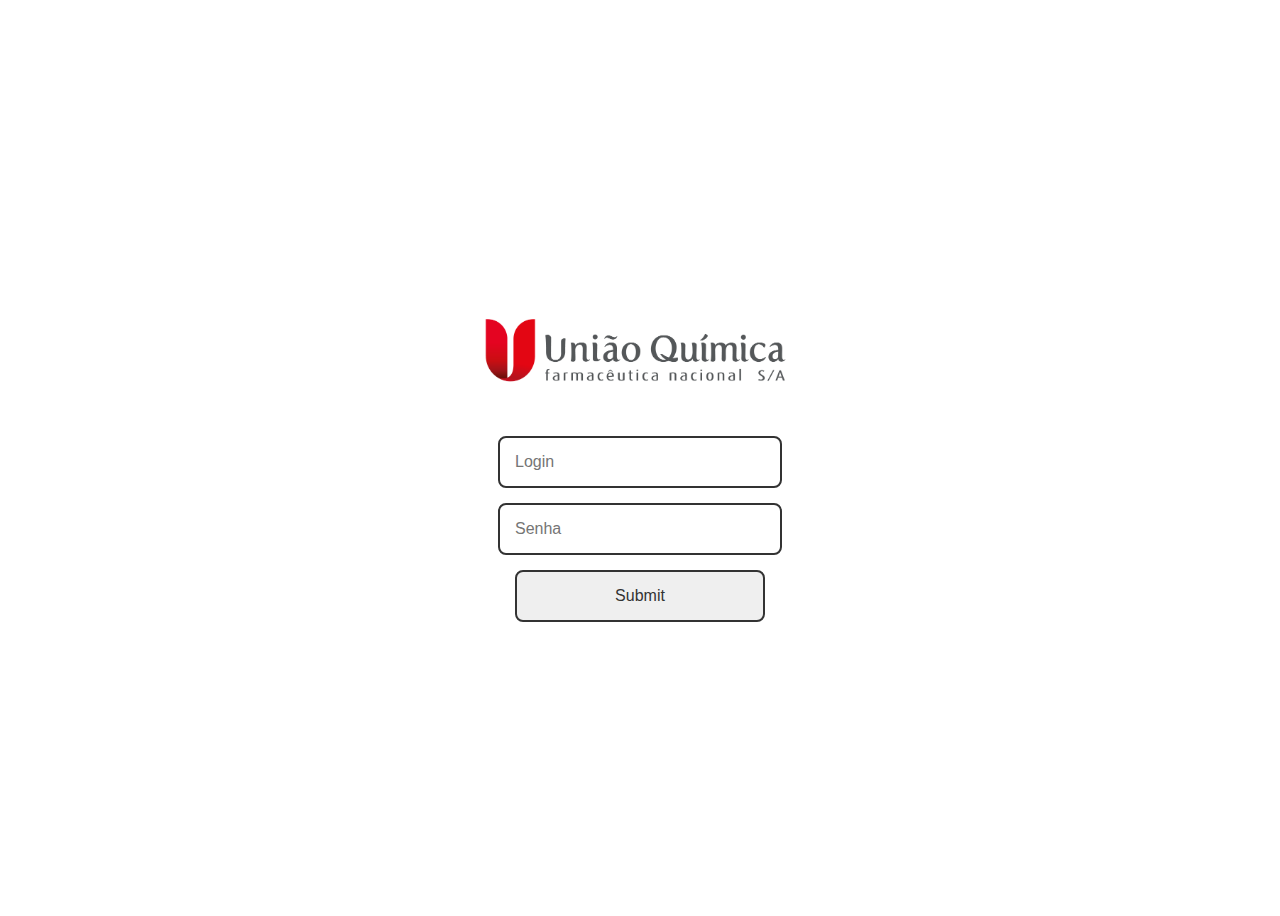
<file: index.html>
<!DOCTYPE html>
<html lang="pt-br">

    <head>
        <meta charset="UTF-8">
        <meta http-equiv="X-UA-Compatible" content="IE=edge">
        <meta name="viewport" content="width=device-width, initial-scale=1.0">
        <title>Login JS</title>
        <style>
            form {
                align-items: center;
                display: flex;
                flex-direction: column;
                height: 100vh;
                justify-content: center;
            }


            input {
                border: 2px solid #333;
                border-radius: 8px;
                color: #333;
                font-size: 1em;
                margin-bottom: 15px;
                max-width: 250px;
                outline: none;
                padding: 15px;
                width: 100%;
            }

            img{
                border: px solid #333;
                border-radius: 8px;
                color: #333;
                font-size: 1em;
                margin-bottom: 15px;
                max-width: 350px;
                outline: none;
                padding: 15px;
                width: 100%;
            }
        </style>



    </head>

    <body>


        <body>

            <form>

                <div class="center">
                    <img src="images.jpg" alt="img" height="70%" width="70%" right="90px">
                    
                </div>
                <input type="text" placeholder="Login" id="login">
                <input type="password" placeholder="Senha" id="senha">
                <input type="submit" onclick="logar(); return false">

            </form>


            <script>


                function logar() {

                    var login = document.getElementById('login').value;
                    var senha = document.getElementById('senha').value;

                    if (login == "fabri" && senha == "fabri") {
                        
                        location.href = "login.html";
                    } else {
                        alert('Usuario ou senha incorretos');
                    }

                }

            </script>

        </body>

</html>
</file>
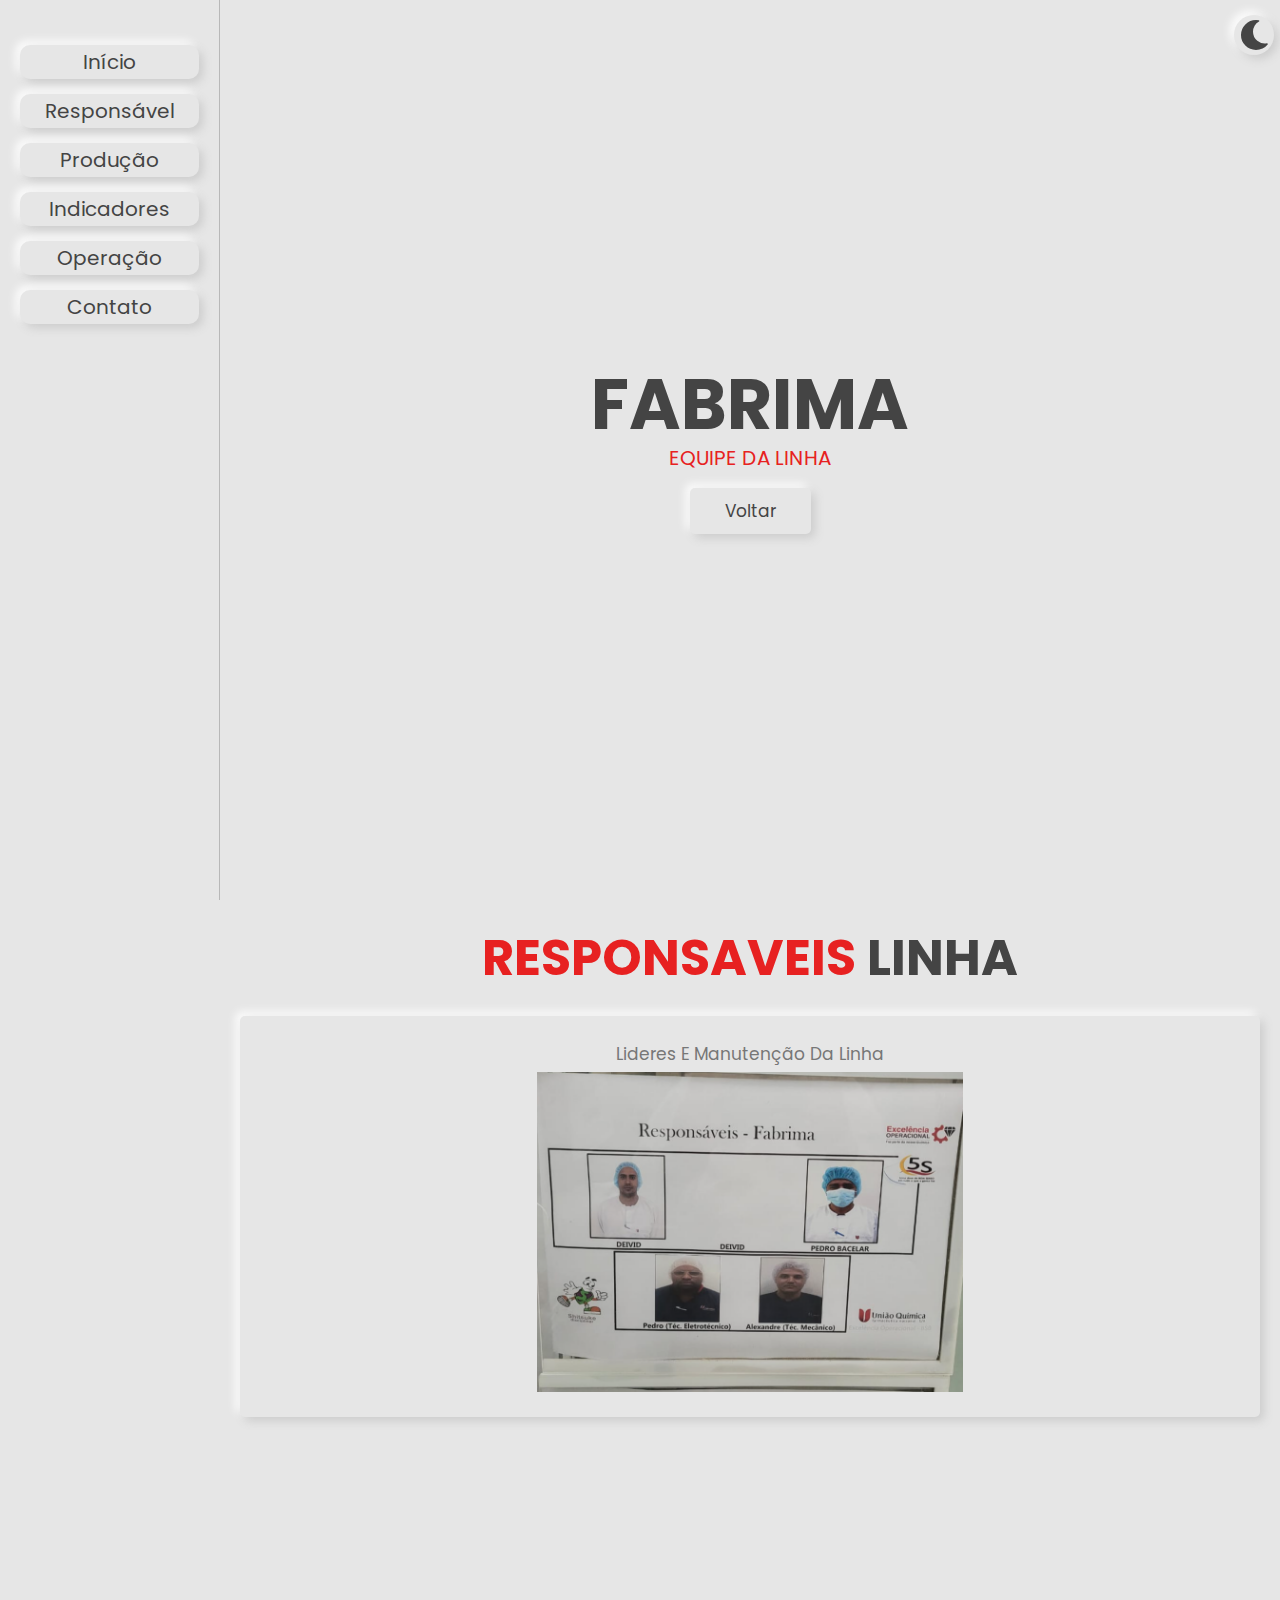
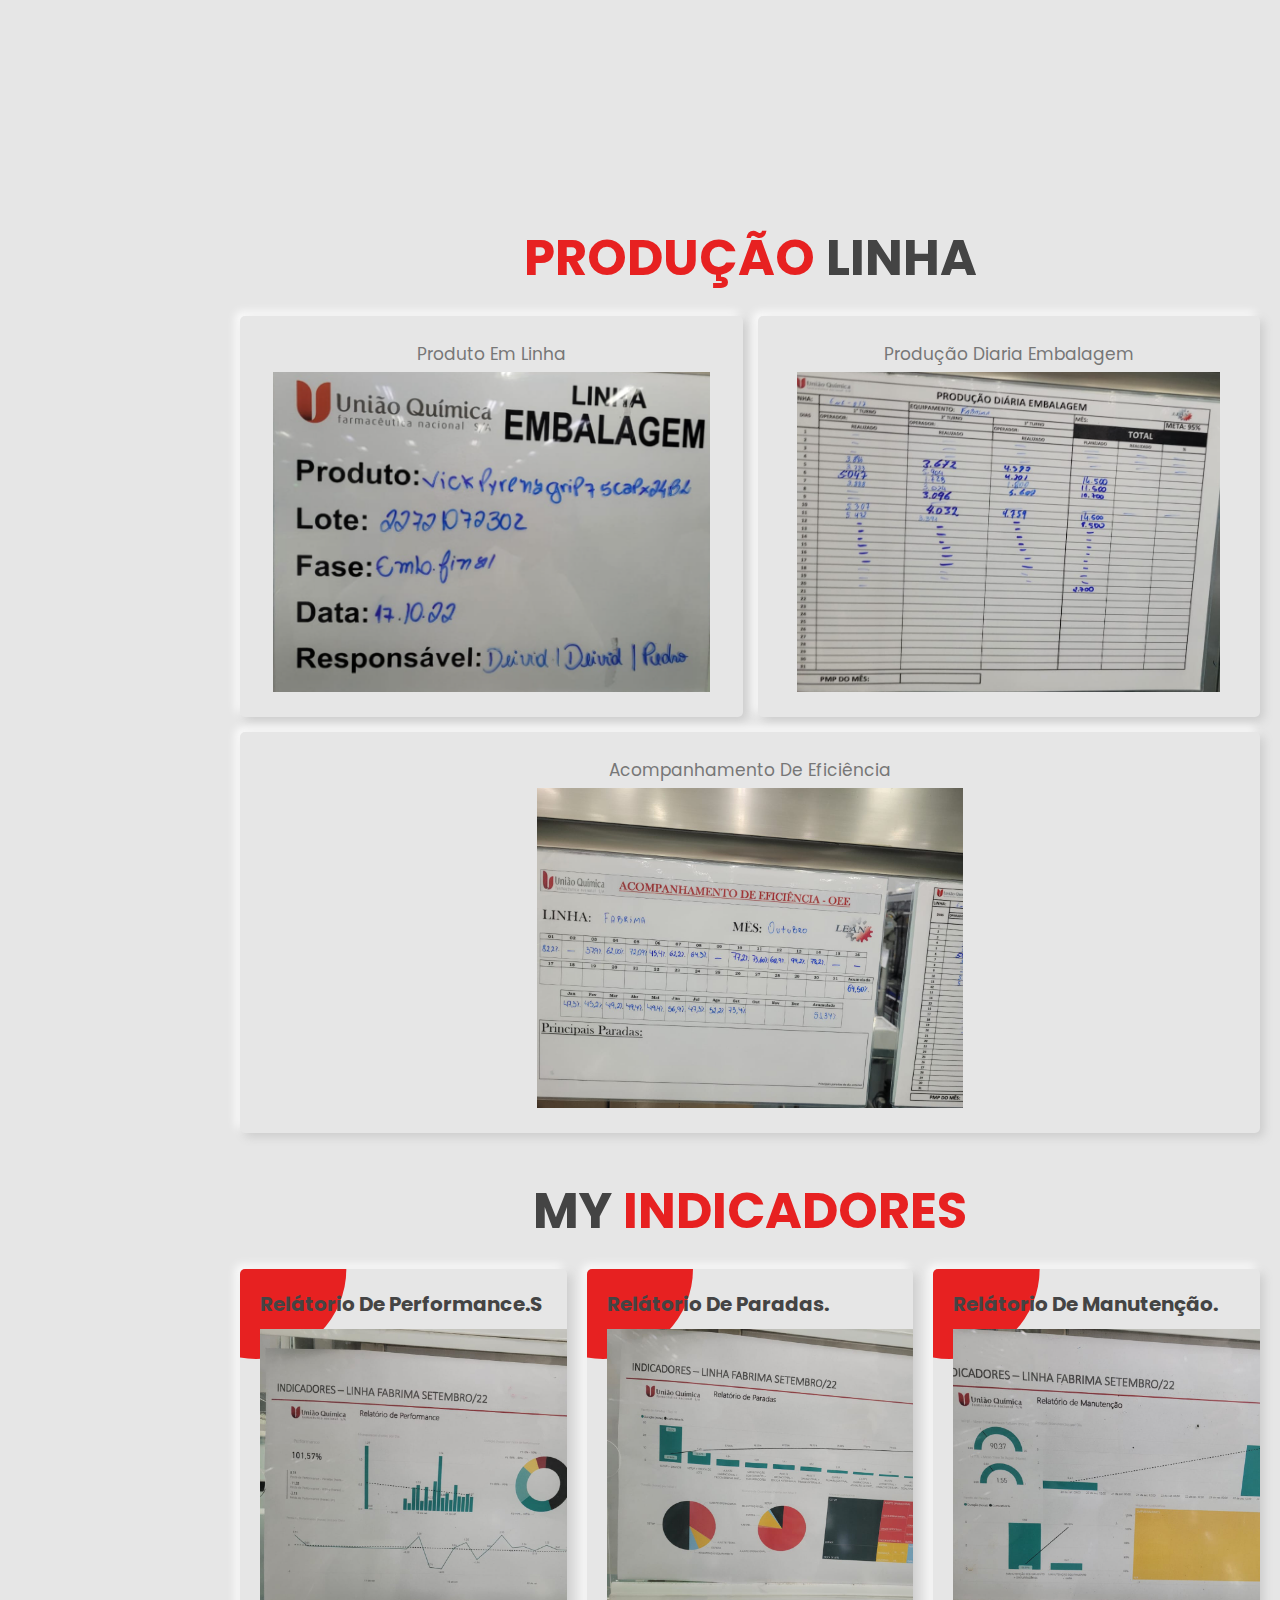
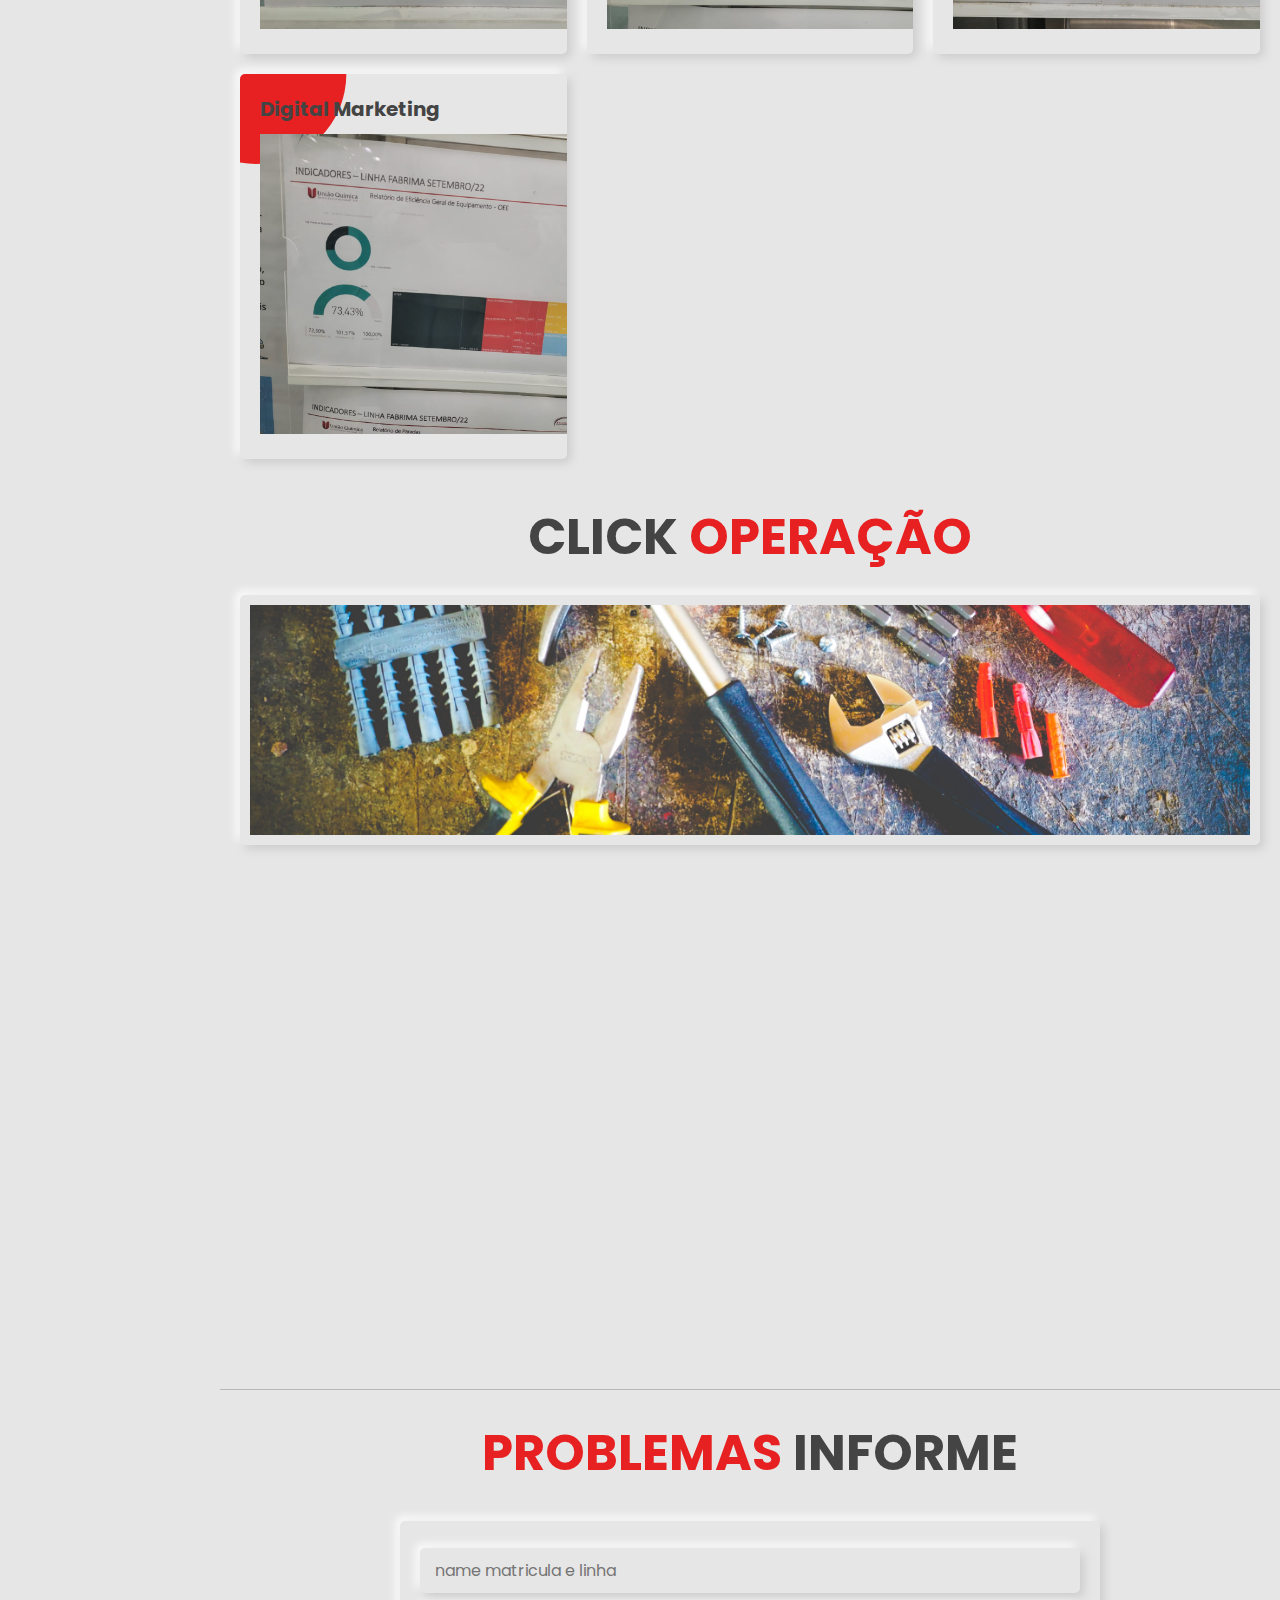
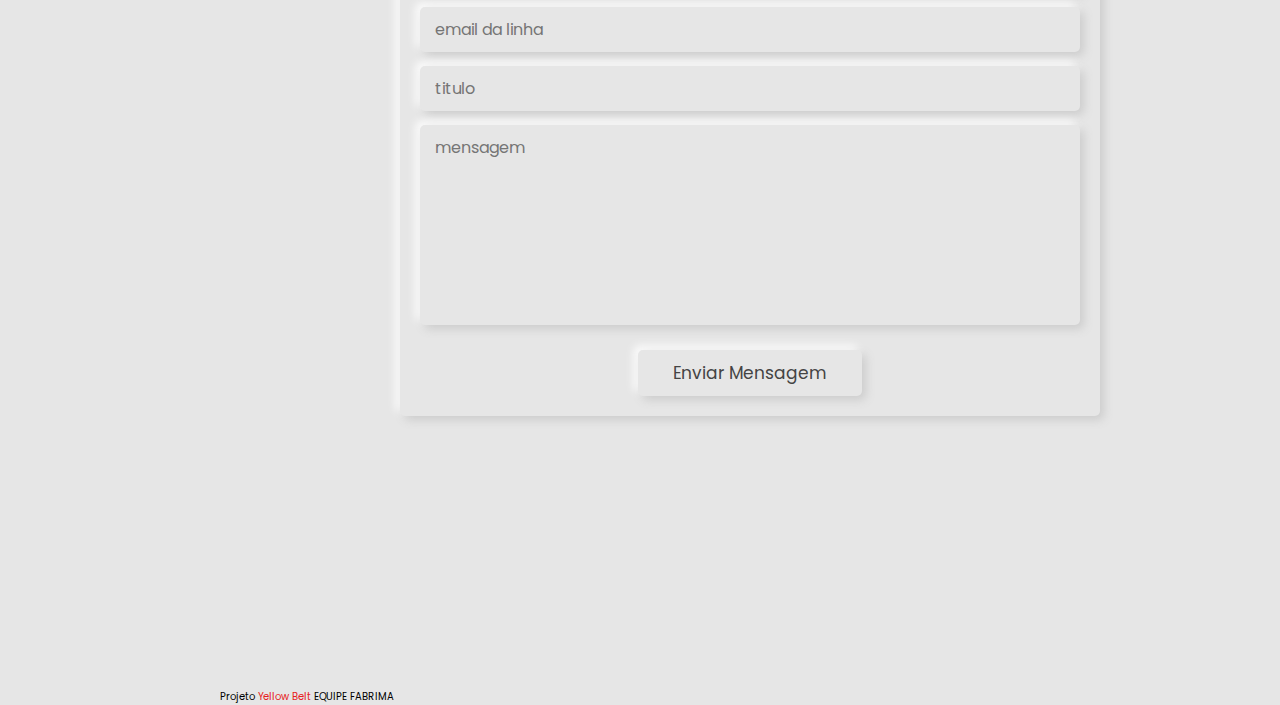
<file: solidos/fabrima/index.html>
<!DOCTYPE html>
<html lang="pt-br">

    <head>
        <meta charset="UTF-8">
        <meta http-equiv="X-UA-Compatible" content="IE=edge">
        <meta name="viewport" content="width=device-width, initial-scale=1.0">
        <title>complete responsive personal portfolio website desgin</title>

        <!-- font awesome cdn link  -->
        <link rel="stylesheet" href="https://cdnjs.cloudflare.com/ajax/libs/font-awesome/5.15.4/css/all.min.css">

        <!-- custom css file link  -->
        <link rel="stylesheet" href="style.css">

    </head>

    <body>

        <!-- header section starts  -->

        <header class="header">



            <nav class="navbar">
                <a href="#início">Início</a>
                <a href="#Responsável">Responsável</a>
                <a href="#Produção">Produção</a>
                <a href="#Indicadores">Indicadores</a>
                <a href="#Operação">Operação</a>
                <a href="#Contato">Contato</a>

            </nav>

        </header>

        <!-- header section ends -->

        <div id="menu-btn" class="fas fa-bars"></div>

        <!-- theme toggler  -->

        <div id="theme-toggler" class="fas fa-moon"></div>

        <!-- home section starts  -->

        <section class="início" id="início">

            <div class="content">
                <h3>FABRIMA</h3>
                <p>EQUIPE DA LINHA</p>
                <a href="/index2.html" class="btn">Voltar</a>
            </div>


        </section>

        <!-- home section ends -->

        <!-- about section starts  -->

        <section class="Responsável" id="Responsável">

            <h1 class="heading"> <span>Responsaveis</span> LINHA </h1>

            <div class="row">

                <div class="box-container">
                    <div class="box">
                        <h3> </h3>
                        <p> Lideres e Manutenção da Linha </p>
                    <a href="image/resposaveirs.jpg">    <img src="image/resposaveirs.jpg" alt="image" height="320"> </a>
                    </div>
                </div>
            </div>

        </section>

        <section class="Produção" id="Produção">

            <h1 class="heading"> <span>Produção</span> LINHA </h1>

            <div class="row">

                <div class="box-container">
                    <div class="box">
                        <h3></h3>
                        <p>produto em linha </p>
                         <a href="image/produto.jpg">   <img src="image/produto.jpg" alt="image" height="320"> </a>
                    </div>
                    <div class="box">
                        <h3></h3>
                        <p>Produção diaria Embalagem</p>
                       <a href="image/produção diaria.jpg"> <img src="image/produção diaria.jpg" alt="image" height="320"> </a>
                    </div>
                    <div class="box">
                        <h3></h3>
                      <a href="image/Acompanhamento  de eficiência - oee.jpg"> <p>Acompanhamento de eficiência </p> 
                        <img src="image/Acompanhamento  de eficiência - oee.jpg" alt="image" height="320"></a>
                    </div>

                </div>


            </div>


        </section>

        <!-- about section ends -->

        <!-- services section starts  -->

        <section class="Indicadores" id="Indicadores">

            <h1 class="heading"> my <span>indicadores</span> </h1>

            <div class="box-container">

                <div class="box">
                    <i class="#"></i>
                    <h3>Relátorio De Performance.s</h3>
                    <a href="image/Relatório de Performance.jpg"><img src="image/Relatório de Performance.jpg" alt="image" height="300px"> </a>
                </div>

                <div class="box">
                    <i class="#"></i>
                    <h3>Relátorio De Paradas.</h3>
                   <a href="image/Relátorio de Paradas.jpg"> <img src="image/Relátorio de Paradas.jpg" alt="image" height="300px"> </a>
                </div>

                <div class="box">
                    <i class="#"></i>
                    <h3>Relátorio De Manutenção.</h3>
                   <a href="image/Relátorio de Manutenção.jpg"> <img src="image/Relátorio de Manutenção.jpg" alt="image" height="300px"> </a>
                </div>

                <div class="box">
                    <i class="#"></i>
                    <h3>digital marketing</h3>
                   <a href="image/Relátorio de Eficiência Geral de Equipamento - OEE.jpg"> <img src="image/Relátorio de Eficiência Geral de Equipamento - OEE.jpg" alt="image" height="300px"> </a>
                </div>



            </div>

        </section>

        <!-- services section ends -->

        <!-- portfolio section starts  -->

        <section class="Operação" id="Operação">

            <h1 class="heading"> click <span>Operação</span> </h1>
               
            <div class="box-container">

        <div class="box">
            <img src="image/FERRAMENTARIA.png" alt="">
            <div class="content">
                <h3>Parametros e Set Up <BR>Produtos e formatos</BR></h3>
                <a href="imageOperaçao/operaçao.html" class="btn">ENTRAR</a>
            </div>
        </div>



            </div>

        </section>

        <!-- portfolio section ends -->

        <!-- contact section starts -->

        <section class="Contato" id="Contato">

            <h1 class="heading"> <span>Problemas </span> Informe </h1>

            <form action="">
                <input type="text" placeholder="name matricula e linha" class="box">
                <input type="email" placeholder="email da linha" class="box">
                <input type="text" placeholder="titulo" class="box">
                <textarea name="" class="box" placeholder="mensagem" id="" cols="30" rows="10"></textarea>
                <input type="submit" value="enviar mensagem" class="btn">
            </form>

        </section>

        <!-- contact section ends -->

        <div class="credits"> projeto <span>yellow belt</span> EQUIPE FABRIMA </div>













        <!-- custom js file link  -->
        <script src="script.js">
       </script>

    </body>

</html>
</file>
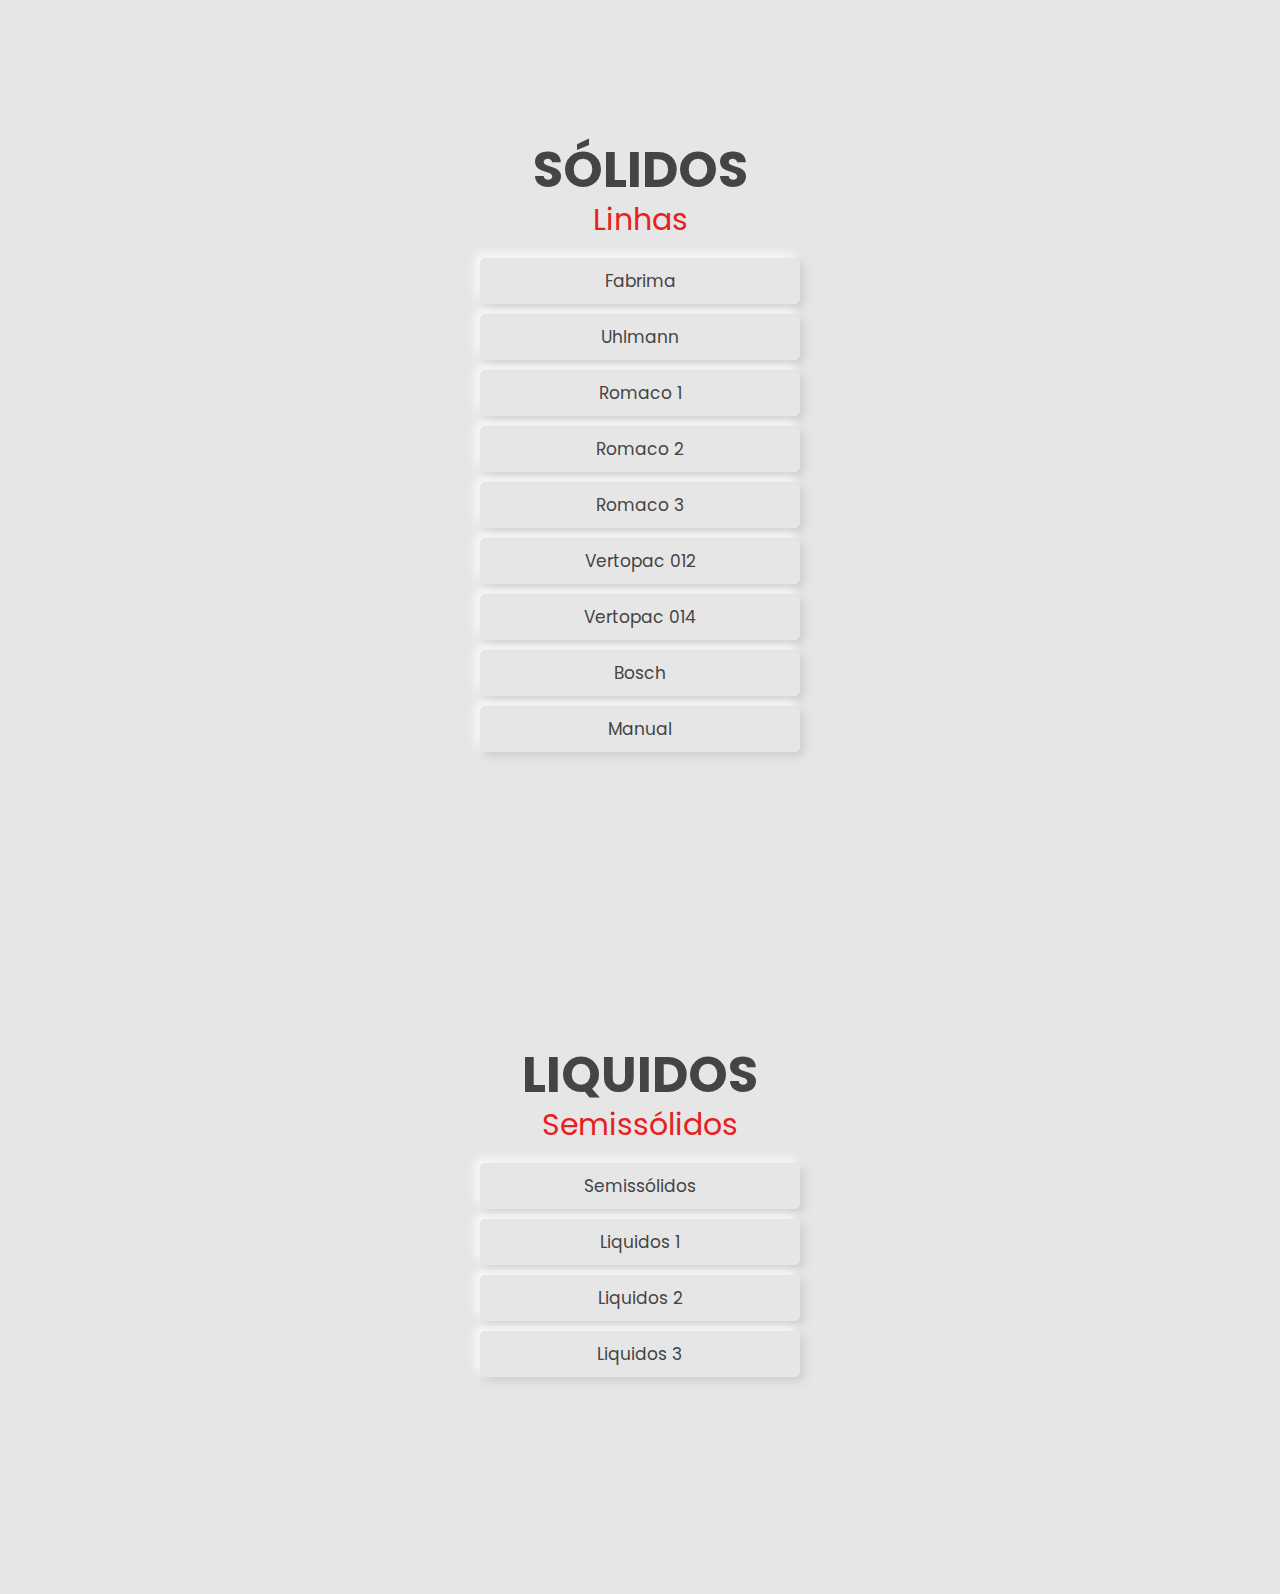
<file: solidos.html>
<!DOCTYPE html>
<html lang="pt-br">
<head>
    <meta charset="UTF-8">
    <meta http-equiv="X-UA-Compatible" content="IE=edge">
    <meta name="viewport" content="width=device-width, initial-scale=1.0">
    <title>complete responsive personal portfolio website desgin</title>

    <!-- font awesome cdn link  -->
    <link rel="stylesheet" href="https://cdnjs.cloudflare.com/ajax/libs/font-awesome/5.15.4/css/all.min.css">

    <!-- custom css file link  -->
    <link rel="stylesheet" href="solidos/css/style.css">
    <style>
        

    </style>

</head>
<body> <br><br><br><br>
    
<section class="home" id="home">

    <div class="content">
        <h3>Sólidos</h3> 

        <p>linhas</p>
       

        <dl>
             <dd><a href="solidos/fabrima/index.html" class="btn">Fabrima</a> </dd>
             <dd><a href="solidos/uhlmann/index.html" class="btn">Uhlmann</a></dd>
             <dd><a href="romaco 1/index.html" class="btn">Romaco 1</a></dd>
             <dd><a href="romaco 2/index.html" class="btn">Romaco 2</a></dd>
             <dd><a href="romaco 3/index.html" class="btn">Romaco 3</a></dd>
             <dd><a href="vertopac 12/index.html" class="btn">Vertopac 012</a></dd>
             <dd><a href="vertopac 14/index.html" class="btn">Vertopac 014</a></dd>
             <dd><a href="bosch/index.html" class="btn">Bosch</a></dd>
             <dd><a href="manual/index.html" class="btn">Manual</a></dd>
        </dl>
    </div>
    
</section>

<section class="home" id="home">

    <div class="content">
        <h3>Liquidos </h3>

        <p>Semissólidos</p>

        <dl>
            <dd><a href="semissolidos/index.html" class="btn">Semissólidos</a> </dd>
            <dd><a href="liquidos 1/index.html" class="btn">Liquidos 1</a></dd>
            <dd><a href="liquidos 2/index.html" class="btn">Liquidos 2</a></dd>
            <dd><a href="liquidos 3/index.html" class="btn">Liquidos 3</a></dd>
        </dl>
    </div>

</section>

<script src="solidos/js/script.js"></script>

</body>
</html>
</file>
<file: solidos/fabrima/style.css>
@import url('https://fonts.googleapis.com/css2?family=Poppins:wght@100;200;300;400;500;600;700&display=swap');

:root {
    --green: #E72121;
    --black: #444;
    --light-color: #777;
    --bg-color: #e6e6e6;
    --border: .1rem solid rgba(0, 0, 0, .2);
    --box-shadow: .4rem .4rem 1rem #ccc,
        -.4rem -.4rem 1rem #fff;
    --box-shadow-inset: .4rem .4rem 1rem #ccc inset,
        -.4rem -.4rem 1rem #fff inset;
}

* {
    font-family: 'Poppins', sans-serif;
    margin: 0;
    padding: 0;
    box-sizing: border-box;
    outline: none;
    border: none;
    text-decoration: none;
    text-transform: capitalize;
    transition: .2s linear;
}

html {
    font-size: 62.5%;
    overflow-x: hidden;
    scroll-behavior: smooth;
}

body {
    background: var(--bg-color);
    padding-left: 22rem;
}

body.active {
    --black: #fff;
    --light-color: #ddd;
    --bg-color: #222;
    --border: .1rem solid rgba(0, 0, 0, .4);
    --box-shadow: .4rem .4rem 1rem #111,
        -.4rem -.4rem 1rem #333;
    --box-shadow-inset: .4rem .4rem 1rem #111 inset,
        -.4rem -.4rem 1rem #333 inset;
}

section {
    min-height: 100vh;
    padding: 2rem;
}

.btn {
    margin-top: 1rem;
    display: inline-block;
    padding: 1rem 3.5rem;
    border-radius: .5rem;
    font-size: 1.7rem;
    cursor: pointer;
    background: none;
    color: var(--black);
    box-shadow: var(--box-shadow);

}

.btn:hover {
    box-shadow: var(--box-shadow-inset);
    color: var(--green);
}

.heading {
    text-align: center;
    font-size: 5rem;
    color: var(--black);
    text-transform: uppercase;
    padding-bottom: 2rem;
}

.heading span {
    color: var(--green);
    text-transform: uppercase;
}

.header {
    position: fixed;
    top: 0;
    left: 0;
    z-index: 999;
    background: var(--bg-color);
    width: 22rem;
    border-right: var(--border);
    height: 100%;
    padding: 2rem;
    text-align: center;
}

.header .user img {
    margin: 1rem 0;
    border: 1rem solid transparent;
    border-radius: 50%;
    height: 18rem;
    width: 18rem;
    box-shadow: var(--box-shadow);
}

.header .user h3 {
    color: var(--black);
    font-size: 2.5rem;
}

.header .user p {
    color: var(--green);
    font-size: 1.5rem;
}

.header .navbar {
    padding-top: 1rem;
}

.header .navbar a {
    display: block;
    margin: 1.5rem 0;
    padding: .2rem;
    border-radius: 1rem;
    font-size: 2rem;
    box-shadow: var(--box-shadow);
    color: var(--black);

}

.header .navbar a:hover {
    box-shadow: var(--box-shadow-inset);
    color: var(--green);
}

#menu-btn {
    position: fixed;
    top: 1.5rem;
    left: 0.6rem;
    z-index: 1000;
    height: 4rem;
    width: 4rem;
    line-height: 4rem;
    border-radius: 0%;
    font-size: 3rem;
    cursor: pointer;
    box-shadow: var(--box-shadow);
    text-align: center;
    color: var(--black);
    background: var(--bg-color);
    display: none;
}

#menu-btn:hover {
    color: var(--green);
    box-shadow: var(--box-shadow-inset);
}

#theme-toggler {
    position: fixed;
    top: 1.5rem;
    right: 0.6rem;
    z-index: 1000;
    height: 4rem;
    width: 4rem;
    line-height: 4rem;
    border-radius: 50%;
    font-size: 3rem;
    cursor: pointer;
    box-shadow: var(--box-shadow);
    text-align: center;
    color: var(--black);
    background: var(--bg-color);
}

#theme-toggler:hover {
    color: var(--green);
    box-shadow: var(--box-shadow-inset);
}

.início {
    display: flex;
    flex-flow: column;
    align-items: center;
    justify-content: center;
    text-align: center;
}

.início .content h3 {
    font-size: 7rem;
    color: var(--black);
    line-height: 1.1;
    text-transform: uppercase;
}

.início .content p {
    font-size: 2rem;
    color: var(--green);
    padding-bottom: .5rem;
}

.início .share {
    position: relative;
    top: 10rem;
    border-radius: .5rem;
    box-shadow: var(--box-shadow);
    padding: 1rem;
}

.início .share a {
    height: 5rem;
    width: 5rem;
    line-height: 5rem;
    box-shadow: var(--box-shadow);
    margin: .5rem;
    font-size: 2rem;
    color: var(--black);
    border-radius: .5rem;
}

.início .share a:hover {
    box-shadow: var(--box-shadow-inset);
    color: var(--green);
}

.início .row {
    display: flex;
    align-items: center;
    flex-wrap: wrap-reverse;
    gap: 2rem;
}

.início .row .box-container {
    flex: 1 1 40rem;
    display: flex;
    gap: 1.5rem;
    flex-wrap: wrap;
}

.início .row .box-container .box {
    flex: 1 1 18rem;
    text-align: center;
    padding: 2rem;
    border-radius: .5rem;
    box-shadow: var(--box-shadow);
}

.início .row .box-container .box h3 {
    font-size: 5rem;
    color: var(--black);
    line-height: 1.1;
}

.início .row .box-container .box p {
    font-size: 1.7rem;
    color: var(--light-color);
    padding: .5rem 0;
}

.início .row .content {
    flex: 1 1 40rem;
}

.início .row .content h3 {
    font-size: 3.5rem;
    color: var(--black);
    line-height: 1.8;
}

.início .row .content h3 span {
    color: var(--green);
}

.início .row .content p {
    font-size: 1.7rem;
    color: var(--light-color);
    line-height: 1.8;
    padding: 1rem 0;
}

.início .row:nth-child(3) {
    padding-top: 2rem;
}

.início .row .progress {
    flex: 1 1 40rem;
}

.início .row .progress h3 {
    color: var(--black);
    font-weight: normal;
    font-size: 2rem;
    display: flex;
    align-items: center;
    justify-content: space-between;
}

.início .row .progress .bar {
    box-shadow: var(--box-shadow);
    border-radius: 5rem;
    height: 2rem;
    padding: .5rem;
    margin: 1rem 0;
}

.início .row .progress .bar span {
    display: block;
    height: 100%;
    background: var(--green);
    border-radius: 5rem;
}








.Responsável .row {
    display: flex;
    align-items: center;
    flex-wrap: wrap-reverse;
    gap: 2rem;
}

.Responsável .row .box-container {
    flex: 1 1 40rem;
    display: flex;
    gap: 1.5rem;
    flex-wrap: wrap;
}

.Responsável .row .box-container .box {
    flex: 1 1 18rem;
    text-align: center;
    padding: 2rem;
    border-radius: .5rem;
    box-shadow: var(--box-shadow);
}

.Responsável .row .box-container .box h3 {
    font-size: 5rem;
    color: var(--black);
    line-height: 1.1;
}

.Responsável .row .box-container .box p {
    font-size: 1.7rem;
    color: var(--light-color);
    padding: .5rem 0;
}

.Responsável .row .content {
    flex: 1 1 40rem;
}

.Responsável .row .content h3 {
    font-size: 3.5rem;
    color: var(--black);
    line-height: 1.8;
}

.Responsável .row .content h3 span {
    color: var(--green);
}

.Responsável .row .content p {
    font-size: 1.7rem;
    color: var(--light-color);
    line-height: 1.8;
    padding: 1rem 0;
}

.Responsável .row:nth-child(3) {
    padding-top: 2rem;
}

.Responsável .row .progress {
    flex: 1 1 40rem;
}

.Responsável .row .progress h3 {
    color: var(--black);
    font-weight: normal;
    font-size: 2rem;
    display: flex;
    align-items: center;
    justify-content: space-between;
}

.Responsável .row .progress .bar {
    box-shadow: var(--box-shadow);
    border-radius: 5rem;
    height: 2rem;
    padding: .5rem;
    margin: 1rem 0;
}

.Responsável .row .progress .bar span {
    display: block;
    height: 100%;
    background: var(--green);
    border-radius: 5rem;
}
















.Produção .row {
    display: flex;
    align-items: center;
    flex-wrap: wrap-reverse;
    gap: 2rem;
}

.Produção .row .box-container {
    flex: 1 1 40rem;
    display: flex;
    gap: 1.5rem;
    flex-wrap: wrap;
}

.Produção .row .box-container .box {
    flex: 1 1 18rem;
    text-align: center;
    padding: 2rem;
    border-radius: .5rem;
    box-shadow: var(--box-shadow);
}

.Produção .row .box-container .box h3 {
    font-size: 5rem;
    color: var(--black);
    line-height: 1.1;
}

.Produção .row .box-container .box p {
    font-size: 1.7rem;
    color: var(--light-color);
    padding: .5rem 0;
}

.Produção .row .content {
    flex: 1 1 40rem;
}

.Produção .row .content h3 {
    font-size: 3.5rem;
    color: var(--black);
    line-height: 1.8;
}

.Produção .row .content h3 span {
    color: var(--green);
}

.Produção .row .content p {
    font-size: 1.7rem;
    color: var(--light-color);
    line-height: 1.8;
    padding: 1rem 0;
}

.Produção .row:nth-child(3) {
    padding-top: 2rem;
}

.Produção .row .progress {
    flex: 1 1 40rem;
}

.Produção .row .progress h3 {
    color: var(--black);
    font-weight: normal;
    font-size: 2rem;
    display: flex;
    align-items: center;
    justify-content: space-between;
}

.Produção .row .progress .bar {
    box-shadow: var(--box-shadow);
    border-radius: 5rem;
    height: 2rem;
    padding: .5rem;
    margin: 1rem 0;
}

.Produção .row .progress .bar span {
    display: block;
    height: 100%;
    background: var(--green);
    border-radius: 5rem;
}







.Indicadores .box-container {
    display: grid;
    grid-template-columns: repeat(auto-fit, minmax(27rem, 1fr));
    gap: 2rem;

}

.Indicadores .box-container .box {
    padding: 2rem;
    border-radius: .5rem;
    box-shadow: var(--box-shadow);
    position: relative;
    z-index: 0;
    overflow: hidden;
}

.Indicadores .box-container .box i {
    font-size: 4rem;
    padding-bottom: 5rem;
    color: #fff;
}

.Indicadores .box-container .box h3 {
    font-size: 2rem;
    padding-bottom: 1rem;
    color: var(--black);
}

.Indicadores .box-container .box p {
    font-size: 1.4rem;
    line-height: 1.8;
    color: var(--light-color);
}

.Indicadores .box-container .box::before {
    content: '';
    position: absolute;
    top: 0;
    left: 0;
    height: 100%;
    width: 100%;
    background: var(--green);
    z-index: -1;
    clip-path: circle(9rem at 5% 0%);
    transition: .3s linear;
}

.Indicadores .box-container .box:hover::before {
    clip-path: circle(100%);
}

.Indicadores .box-container .box:hover>* {
    color: #fff;
}






.Operação .box-container {
    display: grid;
    grid-template-columns: repeat(auto-fit, minmax(27rem, 1fr));
    gap: 2rem;
}

.Operação .box-container .box {
    height: 25rem;
    border-radius: .5rem;
    overflow: hidden;
    box-shadow: var(--box-shadow);
    position: relative;
    border: 1rem solid transparent;
}

.Operação .box-container .box img {
    height: 100%;
    width: 100%;
    object-fit: cover;
}

.Operação .box-container .box .content {
    position: absolute;
    top: 0;
    left: 0;
    height: 100%;
    width: 100%;
    background: var(--bg-color);
    display: grid;
    place-items: center;
    transform: scale(0);
}

.Operação .box-container .box:hover .content {
    transform: scale(1);
}

.Operação .box-container .box .content h3 {
    font-size: 2.5rem;
    color: var(--black);
    text-transform: uppercase;
    transform: translateY(-5rem);
    opacity: 0;
    transition-delay: .3s;
}

.Operação .box-container .box:hover .content h3 {
    transform: translateY(0rem);
    opacity: 1;
}






.Contato form {
    margin: 1rem auto;
    max-width: 70rem;
    border-radius: .5rem;
    box-shadow: var(--box-shadow);
    padding: 2rem;
}

.Contato form .box {
    padding: 1rem 1.5rem;
    width: 100%;
    background: none;
    color: var(--black);
    font-size: 1.6rem;
    text-transform: none;
    margin: .7rem 0;
    box-shadow: var(--box-shadow);
    border-radius: .5rem;
}

.Contato form textarea {
    height: 20rem;
    resize: none;
}

.Contato form .box:focus {
    box-shadow: var(--box-shadow-inset);
}

.Contato {
    font-size: 2rem;
    text-align: center;
    padding: 2.5rem 1rem;
    margin-top: 1rem;
    border-top: var(--border);
    color: var(--black);
}

.credits span {
    color: var(--green);
}
















/* media queries  */

@media (max-width:991px) {

    html {
        font-size: 55%;
    }

    body {
        padding-left: 0;
    }

    .header {
        left: -110%;
    }

    .header.active {
        left: 0%;
        transition: .4s linear;
    }

    #menu-btn {
        display: initial;
    }

}

@media (max-width:450px) {

    html {
        font-size: 50%;
    }

    .header {
        width: 100%;
        border-right: 0;
    }

}
</file>
<file: solidos/css/style.css>
@import url('https://fonts.googleapis.com/css2?family=Poppins:wght@100;200;300;400;500;600;700&display=swap');

:root{
    --green:#e72121;
    --black:#444;
    --light-color:#777;
    --bg-color:#e6e6e6;
    --border:.1rem solid rgba(0,0,0,.2);
    --box-shadow:.4rem .4rem 1rem #ccc,
                -.4rem -.4rem 1rem #fff;
    --box-shadow-inset:.4rem .4rem 1rem #ccc inset,
                      -.4rem -.4rem 1rem #fff inset;
}

*{
    font-family: 'Poppins', sans-serif;
    margin:0; padding:0;
    box-sizing: border-box;
    outline: none; border:none;
    text-decoration: none;
    text-transform: capitalize;
    transition: .2s linear;
}

html{
    font-size: 62.5%;
    overflow-x: hidden;
    scroll-behavior: smooth;
}

body{
    background: var(--bg-color);
    padding-left: 0rem;
}

section{
    min-height: 85vh;
    padding:.0rem;
}

.btn{
    margin-top: 1rem;
    display: inline-block;
    padding:1rem .5rem;
    border-radius: .5rem;
    font-size: 1.7rem;
    cursor: pointer;
    background: none;
    color:var(--black);
    box-shadow: var(--box-shadow);
    width: 320px;
}


.btn:hover{
    box-shadow: var(--box-shadow-inset);
    color:var(--green);
}














.home{
    display: flex;
    flex-flow: column;
    align-items: center;
    justify-content: center;
    text-align: center;
}

.home .content h3{
    font-size: 5rem;
    color:var(--black);
    line-height: 1.1;
    text-transform: uppercase;
}

.home .content p{
    font-size: 3rem;
    color:var(--green);
    padding-bottom: .5rem;
}













/* media queries  */

@media (max-width:991px){

    html{
        font-size: 55%;
    }

    body{
        padding-left: 0;
    }

    .header{
        left:-110%;
    }

    .header.active{
        left:0%;
        transition: .4s linear;
    }

    #menu-btn{
        display: initial;
    }

}

@media (max-width:450px){

    html{
        font-size: 50%;
    }

    .header{
        width:100%;
        border-right: 0;
    }

}
</file>
